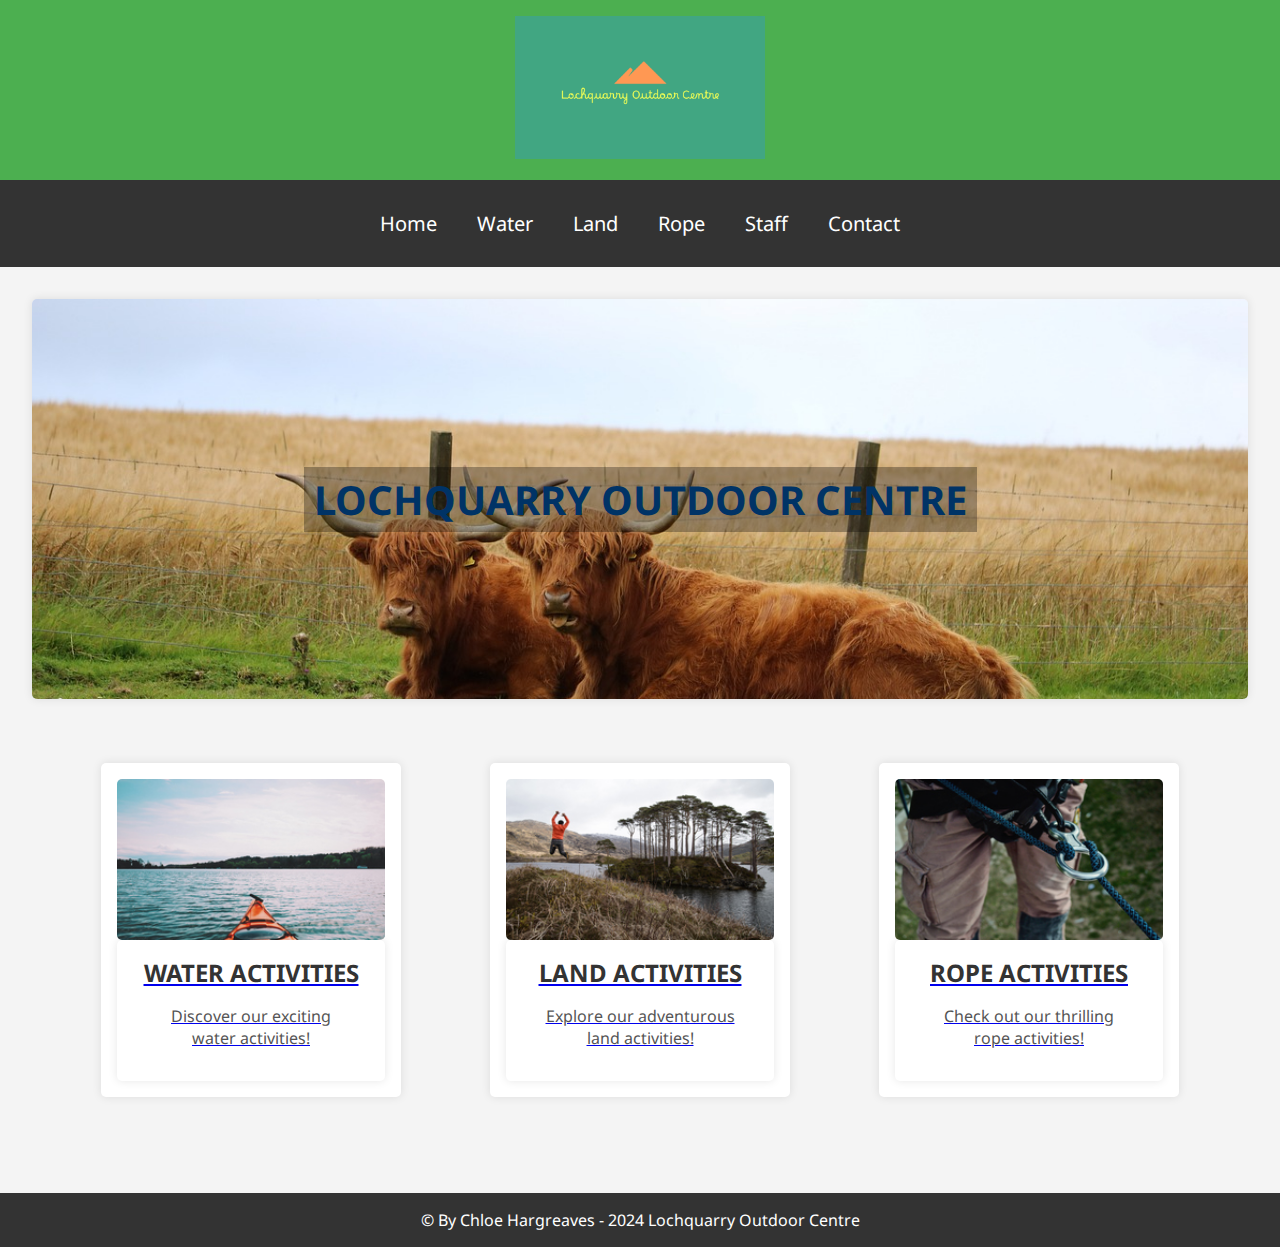
<file: index.html>
<!DOCTYPE html>
<html lang="en">
<head>
    <meta charset="UTF-8">
    <meta name="author" content="Chloe Hargreaves">
    <meta name="description" content="Lochquarry Outdoor Centre">
    <meta name="viewport" content="width=device-width, initial-scale=1.0">
    <title>Lochquarry Outdoor Centre</title>
    <link rel="preconnect" href="https://fonts.googleapis.com">
    <link rel="preconnect" href="https://fonts.gstatic.com" crossorigin>
    <link href="https://fonts.googleapis.com/css2?family=Noto+Sans:ital,wght@0,100..900;1,100..900&display=swap" rel="stylesheet">
    <link rel="stylesheet" href="css/style.css">
    <style>
        body {
            font-family: 'Noto Sans', sans-serif;
            margin: 0;
            padding: 0;
            background-color: #f4f4f4;
        }
        header {
            background-color: #4CAF50;
            color: white;
            padding: 1em 0;
            text-align: center;
        }
        nav {
            display: flex;
            justify-content: center;
            background-color: #333;
        }
        nav ul {
            list-style: none;
            padding: 0;
            margin: 0;
            display: flex;
        }
        nav ul li {
            margin: 0;
        }
        nav ul li a {
            color: white;
            padding: 14px 20px;
            text-decoration: none;
            display: block;
        }
        nav ul li a:hover {
            background-color: #ddd;
            color: black;
        }
        main {
            padding: 2em;
        }
        section {
            margin-bottom: 2em;
        }
        h1, h2 {
            color: #333;
        }
        .hero {
            background: url('images/hero-background.jpg') no-repeat center center/cover;
            color: white;
            text-align: center;
            padding: 4em 1em;
            border-radius: 5px;
            box-shadow: 0 0 10px rgba(0, 0, 0, 0.1);
            margin-bottom: 2em;
        }
        .hero h1 {
            color: #003366; 
            margin: 0;
            font-size: 2.5em;
        }
        .card {
            background-color: white;
            margin: 1em;
            padding: 1em;
            border-radius: 5px;
            box-shadow: 0 0 10px rgba(0, 0, 0, 0.1);
            text-align: center;
            transition: transform 0.3s;
        }
        .card:hover {
            transform: scale(1.05);
        }
        .card img {
            width: 100%;
            height: auto;
            border-radius: 5px;
        }
        .card-content h2 {
            color: #333;
        }
        .card-content p {
            color: #555;
        }
        footer {
            background-color: #333;
            color: white;
            text-align: center;
            padding: 1em 0;
        }
    </style>
</head>
<body>
    <header>
        <img src="images/Logo.jpg" alt="Lochquarry Outdoor Centre">
    </header>
    <nav>
        <ul>
            <li><a href="index.html">Home</a></li>
            <li><a href="water.html">Water</a></li>
            <li><a href="land.html">Land</a></li>
            <li><a href="rope.html">Rope</a></li>
            <li><a href="staff.html">Staff</a></li>
            <li><a href="contact.html">Contact</a></li>
        </ul>
    </nav>
    <main>
        <section class="hero">
            <h1>LOCHQUARRY OUTDOOR CENTRE</h1>
        </section>
        <section class="cards">
            <div class="card">
                <a href="water.html">
                    <div class="card-image">
                        <img src="images/Kayak.jpg" alt="Water Activities">
                    </div>
                    <div class="card-content">
                        <h2>WATER ACTIVITIES</h2>
                        <p>Discover our exciting water activities!</p>
                    </div>
                </a>
            </div>
            <div class="card">
                <a href="land.html">
                    <div class="card-image">
                        <img src="images/Hills.jpg" alt="Land Activities">
                    </div>
                    <div class="card-content">
                        <h2>LAND ACTIVITIES</h2>
                        <p>Explore our adventurous land activities!</p>
                    </div>
                </a>
            </div>
            <div class="card">
                <a href="rope.html">
                    <div class="card-image">
                        <img src="images/Abseiling.jpg" alt="Rope Activities">
                    </div>
                    <div class="card-content">
                        <h2>ROPE ACTIVITIES</h2>
                        <p>Check out our thrilling rope activities!</p>
                    </div>
                </a>
            </div>
        </section>
    </main>
    <footer>
        <p>&copy; By Chloe Hargreaves - 2024 Lochquarry Outdoor Centre</p>
    </footer>
</body>
</html>
</file>
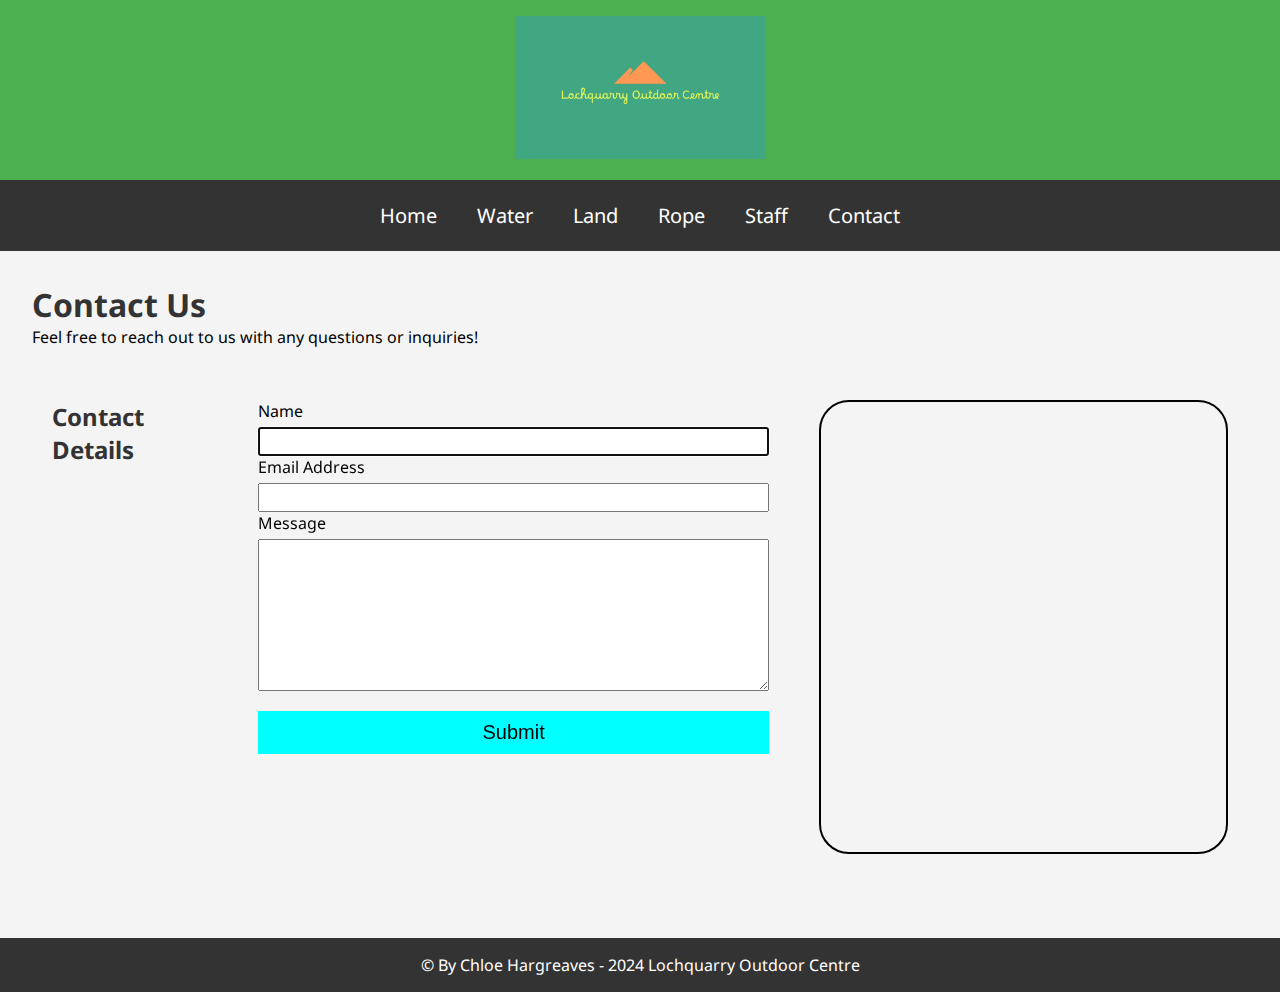
<file: contact.html>
<!DOCTYPE html>
<html lang="en">
<head>
    <meta charset="UTF-8">
    <meta name="author" content="Chloe Hargreaves">
    <meta name="description" content="Lochquarry Outdoor Centre - Contact Us">
    <meta name="viewport" content="width=device-width, initial-scale=1.0">
    <title>Lochquarry Outdoor Centre - Contact Us</title>
    <link rel="preconnect" href="https://fonts.googleapis.com">
    <link rel="preconnect" href="https://fonts.gstatic.com" crossorigin>
    <link href="https://fonts.googleapis.com/css2?family=Noto+Sans:ital,wght@0,100..900;1,100..900&display=swap" rel="stylesheet">
    <link rel="stylesheet" href="css/style.css">
    <style>
        /* CSS styles */
        body {
            font-family: 'Noto Sans', sans-serif;
            margin: 0;
            padding: 0;
            background-color: #f4f4f4;
        }
        header {
            background-color: #4CAF50;
            color: white;
            padding: 1em 0;
            text-align: center;
        }
        nav {
            display: flex;
            justify-content: center;
            background-color: #333;
            padding: 0.5em 0;
        }
        nav ul {
            list-style: none;
            padding: 0;
            margin: 0;
            display: flex;
        }
        nav ul li {
            margin: 0;
        }
        nav ul li a {
            color: white;
            padding: 14px 20px;
            text-decoration: none;
            display: block;
        }
        nav ul li a:hover {
            background-color: #ddd;
            color: black;
        }
    </style>
</head>
<body>
    <header>
        <img src="images/Logo.jpg" alt="Lochquarry Outdoor Centre">
    </header>
    <nav>
        <ul>
            <li><a href="index.html">Home</a></li>
            <li><a href="water.html">Water</a></li>
            <li><a href="land.html">Land</a></li>
            <li><a href="rope.html">Rope</a></li>
            <li><a href="staff.html">Staff</a></li>
            <li><a href="contact.html">Contact</a></li>
        </ul>
    </nav>
    <main>
        <section class="contact-content">
            <h1>Contact Us</h1>
            <p>Feel free to reach out to us with any questions or inquiries!</p>
        </section>
        <section class="contact-details">
            <h2>Contact Details</h2>
            <div class="form">
                <form>
                    <label for="name">Name</label>
                    <input id="name" type="text" autofocus required>
                    <label for="email">Email Address</label>
                    <input id="email" type="email">
                    <label for="message">Message</label>
                    <textarea name="message" id="message" cols="30" rows="10"></textarea>
                    <input type="submit" value="Submit">
                </form>
            </div>
            <div class="map">
                <iframe src="https://www.google.com/maps/embed?pb=!1m14!1m12!1m3!1d17897.890491817714!2d-4.3308309000000005!3d55.89326084999999!2m3!1f0!2f0!3f0!3m2!1i1024!2i768!4f13.1!5e0!3m2!1sen!2suk!4v1716281663937!5m2!1sen!2suk" width="600" height="450" style="border:0;" allowfullscreen="" loading="lazy" referrerpolicy="no-referrer-when-downgrade"></iframe>
            </div>
        </section>
    </main>
    <footer>
        <p>&copy; By Chloe Hargreaves - 2024 Lochquarry Outdoor Centre</p>
    </footer>
</body>
</html>
</file>
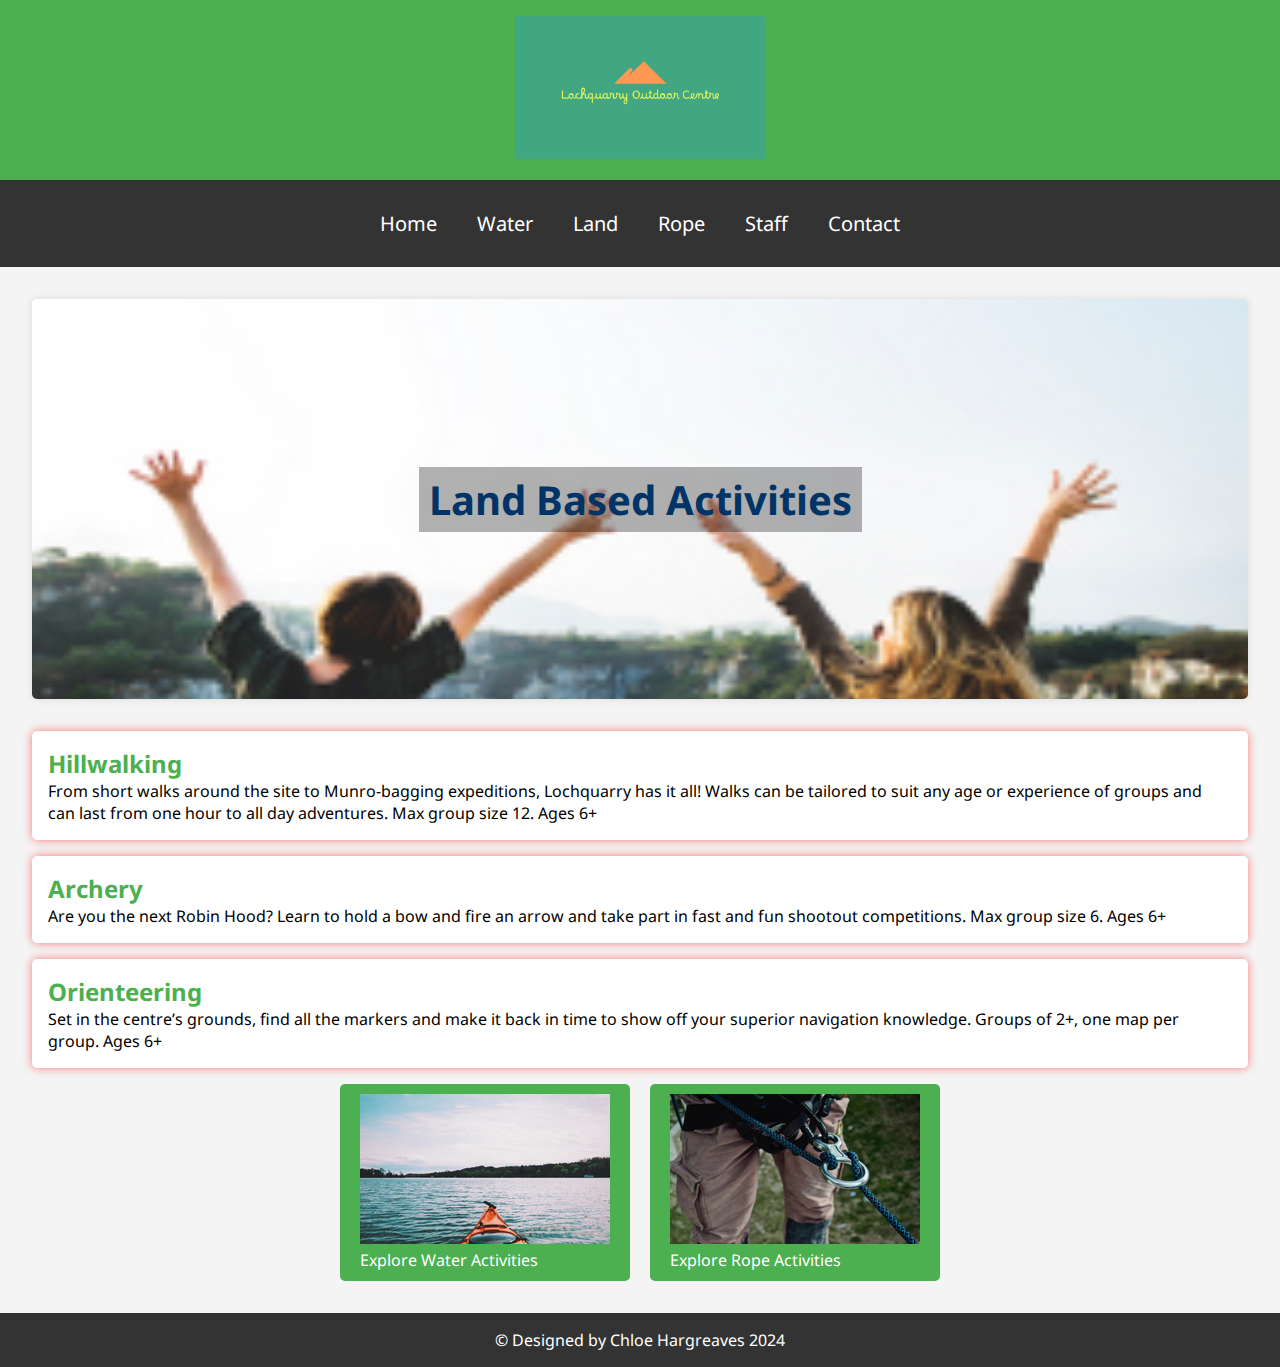
<file: land.html>
<!DOCTYPE html>
<html lang="en">
<head>
    <meta charset="UTF-8">
    <meta name="author" content="Chloe Hargreaves">
    <meta name="description" content="Land Activities - Lochquarry Outdoor Centre">
    <meta name="viewport" content="width=device-width, initial-scale=1.0">
    <title>Land Activities - Lochquarry Outdoor Centre</title>
    <link rel="preconnect" href="https://fonts.googleapis.com">
    <link rel="preconnect" href="https://fonts.gstatic.com" crossorigin>
    <link href="https://fonts.googleapis.com/css2?family=Noto+Sans:ital,wght@0,100..900;1,100..900&display=swap" rel="stylesheet">
    <link rel="stylesheet" href="css/style.css">
    <style>
        body {
            font-family: 'Noto Sans', sans-serif;
            margin: 0;
            padding: 0;
            background-color: #f4f4f4;
        }
        header {
            background-color: #4CAF50;
            color: white;
            padding: 1em 0;
            text-align: center;
        }
        nav {
            display: flex;
            justify-content: center;
            background-color: #333;
        }
        nav ul {
            list-style: none;
            padding: 0;
            margin: 0;
            display: flex;
        }
        nav ul li {
            margin: 0;
        }
        nav ul li a {
            color: white;
            padding: 14px 20px;
            text-decoration: none;
            display: block;
        }
        nav ul li a:hover {
            background-color: #ddd;
            color: black;
        }
        main {
            padding: 2em;
        }
        .hero {
            background: url('images/Group.jpg') no-repeat center center/cover;
            color: white;
            text-align: center;
            padding: 4em 1em;
            border-radius: 5px;
            box-shadow: 0 0 10px rgba(0, 0, 0, 0.1);
            margin-bottom: 2em;
        }
        .hero h1 {
            color: #003366; 
            margin: 0;
            font-size: 2.5em;
        }
        .activity {
            background-color: white;
            margin: 1em 0;
            padding: 1em;
            border-radius: 5px;
            box-shadow: 0 0 10px rgba(255, 0, 0, 0.5); 
        }
        .activity h2 {
            color: #4CAF50; 
        }
        .button-container {
            display: flex;
            justify-content: center;
            margin-top: 1em;
        }
        .default-button {
            background-color: #4CAF50;
            color: white;
            padding: 10px 20px;
            border: none;
            border-radius: 5px;
            text-decoration: none;
            margin: 0 10px;
        }
        .default-button:hover {
            background-color: #45a049;
        }
        footer {
            background-color: #333;
            color: white;
            text-align: center;
            padding: 1em 0;
        }
    </style>
</head>
<body>
    <header>
        <img src="images/Logo.jpg" alt="Lochquarry Outdoor Centre Logo">
    </header>
    <nav>
        <ul>
            <li><a href="index.html">Home</a></li>
            <li><a href="water.html">Water</a></li>
            <li><a href="land.html">Land</a></li>
            <li><a href="rope.html">Rope</a></li>
            <li><a href="staff.html">Staff</a></li>
            <li><a href="contact.html">Contact</a></li>
        </ul>
    </nav>
    <main>
        <section class="hero">
            <h1>Land Based Activities</h1>
        </section>
        <section class="activity">
            <h2>Hillwalking</h2>
            <p>From short walks around the site to Munro-bagging expeditions, Lochquarry has it all! Walks can be tailored to suit any age or experience of groups and can last from one hour to all day adventures. Max group size 12. Ages 6+</p>
        </section>
        <section class="activity">
            <h2>Archery</h2>
            <p>Are you the next Robin Hood? Learn to hold a bow and fire an arrow and take part in fast and fun shootout competitions. Max group size 6. Ages 6+</p>
        </section>
        <section class="activity">
            <h2>Orienteering</h2>
            <p>Set in the centre’s grounds, find all the markers and make it back in time to show off your superior navigation knowledge. Groups of 2+, one map per group. Ages 6+</p>
        </section>
        <div class="button-container">
            <a href="water.html" class="default-button">
                <img src="images/Kayak.jpg" alt="Water Activities" class="button-image">
                <div class="button-text">Explore Water Activities</div>
            </a>
            <a href="rope.html" class="default-button">
                <img src="images/Abseiling.jpg" alt="Rope Activities" class="button-image">
                <div class="button-text">Explore Rope Activities</div>
            </a>
        </div>
    </main>
    <footer>
        <p>&copy; Designed by Chloe Hargreaves 2024</p>
    </footer>
</body>
</html>
</file>
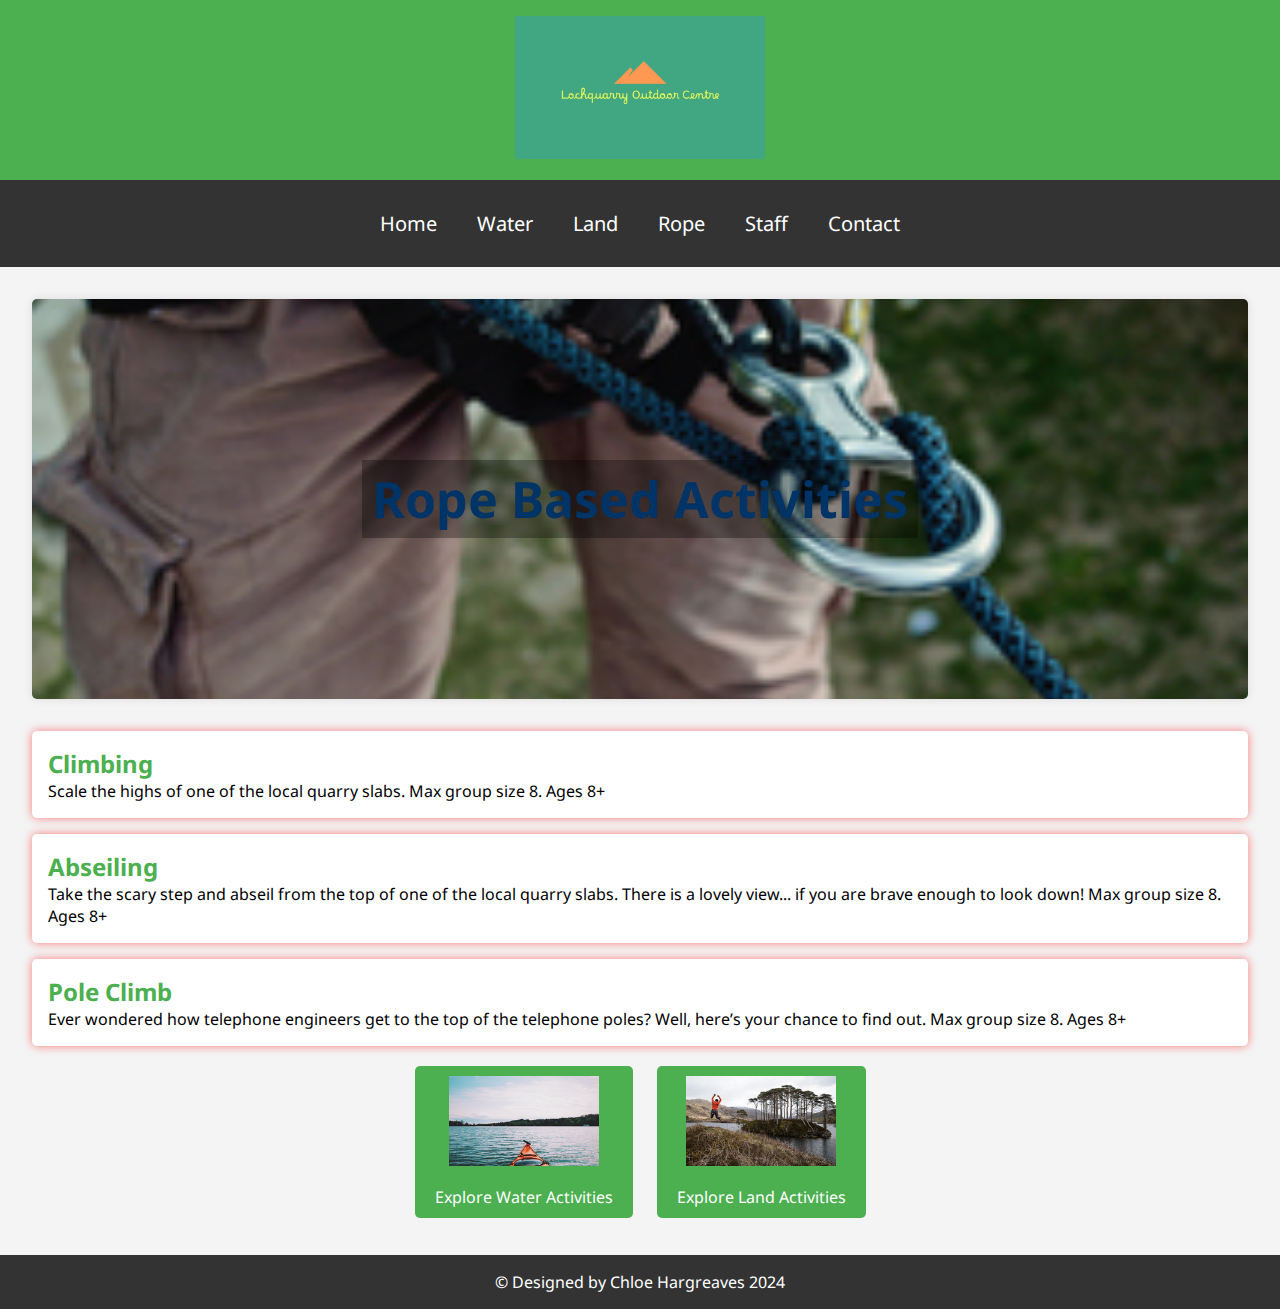
<file: rope.html>
<!DOCTYPE html>
<html lang="en">
<head>
    <meta charset="UTF-8">
    <meta name="author" content="Chloe Hargreaves">
    <meta name="description" content="Land Activities - Lochquarry Outdoor Centre">
    <meta name="viewport" content="width=device-width, initial-scale=1.0">
    <title>Rope Activities - Lochquarry Outdoor Centre</title>
    <link rel="preconnect" href="https://fonts.googleapis.com">
    <link rel="preconnect" href="https://fonts.gstatic.com" crossorigin>
    <link href="https://fonts.googleapis.com/css2?family=Noto+Sans:ital,wght@0,100..900;1,100..900&display=swap" rel="stylesheet">
    <link rel="stylesheet" href="css/style.css">
    <style>
        body {
            font-family: 'Noto Sans', sans-serif;
            margin: 0;
            padding: 0;
            background-color: #f4f4f4;
        }
        header {
            background-color: #4CAF50;
            color: white;
            padding: 1em 0;
            text-align: center;
        }
        nav {
            display: flex;
            justify-content: center;
            background-color: #333;
        }
        nav ul {
            list-style: none;
            padding: 0;
            margin: 0;
            display: flex;
        }
        nav ul li {
            margin: 0;
        }
        nav ul li a {
            color: white;
            padding: 14px 20px;
            text-decoration: none;
            display: block;
        }
        nav ul li a:hover {
            background-color: #ddd;
            color: black;
        }
        main {
            padding: 2em;
        }
        section {
            margin-bottom: 2em;
        }
        h1, h2 {
            color: #003366;
        }
        .hero {
            background: url('images/Abseiling.jpg') no-repeat center center/cover;
            color: white;
            text-align: center;
            padding: 4em 1em;
            border-radius: 5px;
            box-shadow: 0 0 10px rgba(0, 0, 0, 0.1);
            margin-bottom: 2em;
        }
        .activity {
            background-color: white;
            margin: 1em 0;
            padding: 1em;
            border-radius: 5px;
            box-shadow: 0 0 10px rgba(255, 0, 0, 0.5); 
        }
        .activity h2 {
            color: #4CAF50; 
        }
        footer {
            background-color: #333;
            color: white;
            text-align: center;
            padding: 1em 0;
        }
        .default-button {
            background-color: #4CAF50;
            color: white;
            padding: 10px 20px;
            border: none;
            border-radius: 5px;
            cursor: pointer;
            text-decoration: none;
            margin: 0 10px;
            display: inline-block;
            position: relative;
            overflow: hidden;
            transition: transform 0.3s;
        }
        .default-button:hover {
            background-color: #45a049;
        }
        .button-container {
            margin-top: 20px;
            text-align: center;
        }
        .button-image {
            width: 150px; 
            height: auto;
            display: block;
            position: relative;
            margin: auto;
            margin-bottom: 10px;
        }
        .button-text {
            margin-top: 20px;
        }
    </style>
</head>
<body>
    <header>
        <img src="images/Logo.jpg" alt="Lochquarry Outdoor Centre Logo">
    </header>
    <nav>
        <ul>
            <li><a href="index.html">Home</a></li>
            <li><a href="water.html">Water</a></li>
            <li><a href="land.html">Land</a></li>
            <li><a href="rope.html">Rope</a></li>
            <li><a href="staff.html">Staff</a></li>
            <li><a href="contact.html">Contact</a></li>
        </ul>
    </nav>
    <main>
        <section class="hero">
            <h1>Rope Based Activities</h1>
        </section>
        <section class="activity">
            <h2>Climbing</h2>
            <p>Scale the highs of one of the local quarry slabs. Max group size 8. Ages 8+</p>
        </section>
        <section class="activity">
            <h2>Abseiling</h2>
            <p>Take the scary step and abseil from the top of one of the local quarry slabs. There is a lovely view... if you are brave enough to look down! Max group size 8. Ages 8+</p>
        </section>
        <section class="activity">
            <h2>Pole Climb</h2>
            <p>Ever wondered how telephone engineers get to the top of the telephone poles? Well, here’s your chance to find out. Max group size 8. Ages 8+</p>
        </section>
        <div class="button-container">
            <a href="water.html" class="default-button">
                <img src="images/Kayak.jpg" alt="Water Activities" class="button-image">
                <div class="button-text">Explore Water Activities</div>
            </a>
            <a href="land.html" class="default-button">
                <img src="images/Hills.jpg" alt="Land Activities" class="button-image">
                <div class="button-text">Explore Land Activities</div>
            </a>
        </div>
    </main>
    <footer>
        <p>&copy; Designed by Chloe Hargreaves 2024</p>
    </footer>
</body>
</html>
</file>
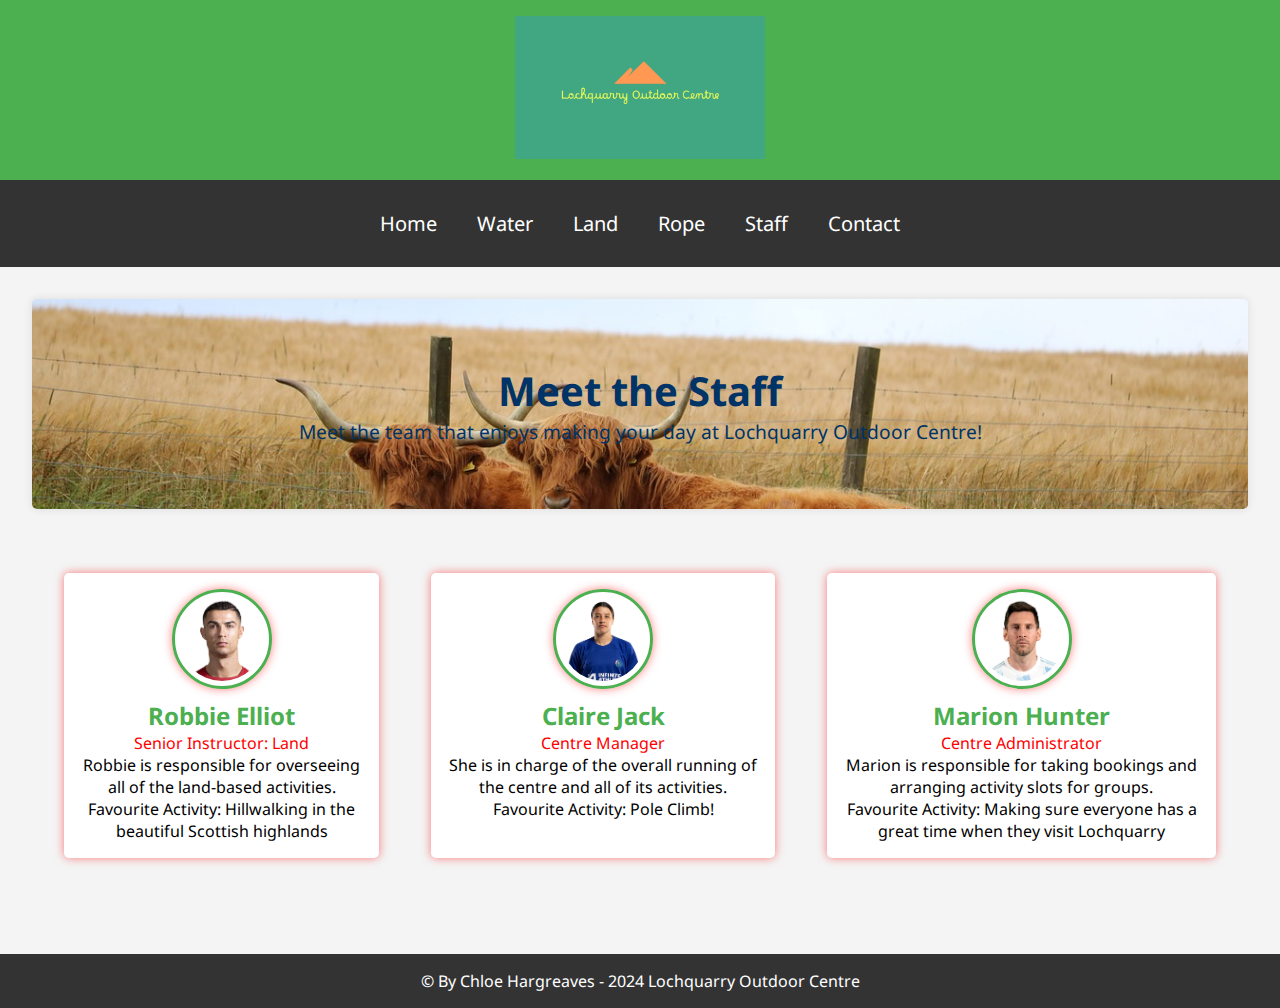
<file: staff.html>
<!DOCTYPE html>
<html lang="en">
<head>
    <meta charset="UTF-8">
    <meta name="author" content="Chloe Hargreaves">
    <meta name="description" content="Lochquarry Outdoor Centre Staff">
    <meta name="viewport" content="width=device-width, initial-scale=1.0">
    <title>Lochquarry Outdoor Centre - Staff</title>
    <link rel="preconnect" href="https://fonts.googleapis.com">
    <link rel="preconnect" href="https://fonts.gstatic.com" crossorigin>
    <link href="https://fonts.googleapis.com/css2?family=Noto+Sans:ital,wght@0,100..900;1,100..900&display=swap" rel="stylesheet">
    <link rel="stylesheet" href="css/style.css">
    <style>
        body {
            font-family: 'Noto Sans', sans-serif;
            margin: 0;
            padding: 0;
            background-color: #f4f4f4;
        }
        header {
            background-color: #4CAF50;
            color: white;
            padding: 1em 0;
            text-align: center;
        }
        nav {
            display: flex;
            justify-content: center;
            background-color: #333;
        }
        nav ul {
            list-style: none;
            padding: 0;
            margin: 0;
            display: flex;
        }
        nav ul li {
            margin: 0;
        }
        nav ul li a {
            color: white;
            padding: 14px 20px;
            text-decoration: none;
            display: block;
        }
        nav ul li a:hover {
            background-color: #ddd;
            color: black;
        }
        main {
            padding: 2em;
        }
        .staff-content {
            background: url('images/hero-background.jpg') no-repeat center center/cover;
            color: white;
            text-align: center;
            padding: 4em 1em;
            border-radius: 5px;
            box-shadow: 0 0 10px rgba(0, 0, 0, 0.1);
            margin-bottom: 2em;
        }
        .staff-content h1 {
            color: #003366; 
            margin: 0;
            font-size: 2.5em;
        }
        .staff-content p {
            color: #003366; 
            margin: 0;
            font-size: 1.2em;
        }
        .staff-card {
            background-color: white;
            margin: 1em;
            padding: 1em;
            border-radius: 5px;
            box-shadow: 0 0 10px rgba(255, 0, 0, 0.5); 
            text-align: center;
            transition: transform 0.3s;
            display: flex;
            flex-direction: column;
            align-items: center;
        }
        .staff-card:hover {
            transform: scale(1.05);
        }
        .staff-card img {
            width: 100px; 
            height: 100px;
            border-radius: 50%;
            border: 3px solid #4CAF50; 
            box-shadow: 0 0 10px rgba(255, 0, 0, 0.5); 
            margin-bottom: 10px;
        }
        .staff-details h2 {
            color: #4CAF50; 
            margin: 0;
        }
        .staff-details p {
            margin: 0;
        }
        .staff-details p span {
            color: red; 
        }
        footer {
            background-color: #333;
            color: white;
            text-align: center;
            padding: 1em 0;
        }
    </style>
</head>
<body>
    <header>
        <img src="images/Logo.jpg" alt="Lochquarry Outdoor Centre">
    </header>
    <nav>
        <ul>
            <li><a href="index.html">Home</a></li>
            <li><a href="water.html">Water</a></li>
            <li><a href="land.html">Land</a></li>
            <li><a href="rope.html">Rope</a></li>
            <li><a href="staff.html">Staff</a></li>
            <li><a href="contact.html">Contact</a></li>
        </ul>
    </nav>
    <main>
        <section class="staff-content">
            <h1>Meet the Staff</h1>
            <p>Meet the team that enjoys making your day at Lochquarry Outdoor Centre!</p>
        </section>
        <section class="cards">
            <div class="staff-card">
                <div class="staff-image">
                    <img src="images/Ronaldo.webp" alt="Robbie Elliot">
                </div>
                <div class="staff-details">
                    <h2>Robbie Elliot</h2>
                    <p><span>Senior Instructor: Land</span></p>
                    <p>Robbie is responsible for overseeing all of the land-based activities.</p>
                    <p>Favourite Activity: Hillwalking in the beautiful Scottish highlands</p>
                </div>
            </div>
            <div class="staff-card">
                <div class="staff-image">
                    <img src="images/Samantha.webp" alt="Claire Jack">
                </div>
                <div class="staff-details">
                    <h2>Claire Jack</h2>
                    <p><span>Centre Manager</span></p>
                    <p>She is in charge of the overall running of the centre and all of its activities.</p>
                    <p>Favourite Activity: Pole Climb!</p>
                </div>
            </div>
            <div class="staff-card">
                <div class="staff-image">
                    <img src="images/Messi.webp" alt="Marion Hunter">
                </div>
                <div class="staff-details">
                    <h2>Marion Hunter</h2>
                    <p><span>Centre Administrator</span></p>
                    <p>Marion is responsible for taking bookings and arranging activity slots for groups.</p>
                    <p>Favourite Activity: Making sure everyone has a great time when they visit Lochquarry</p>
                </div>
            </div>
        </section>
    </main>
    <footer>
        <p>&copy; By Chloe Hargreaves - 2024 Lochquarry Outdoor Centre</p>
    </footer>
</body>
</html>
</file>
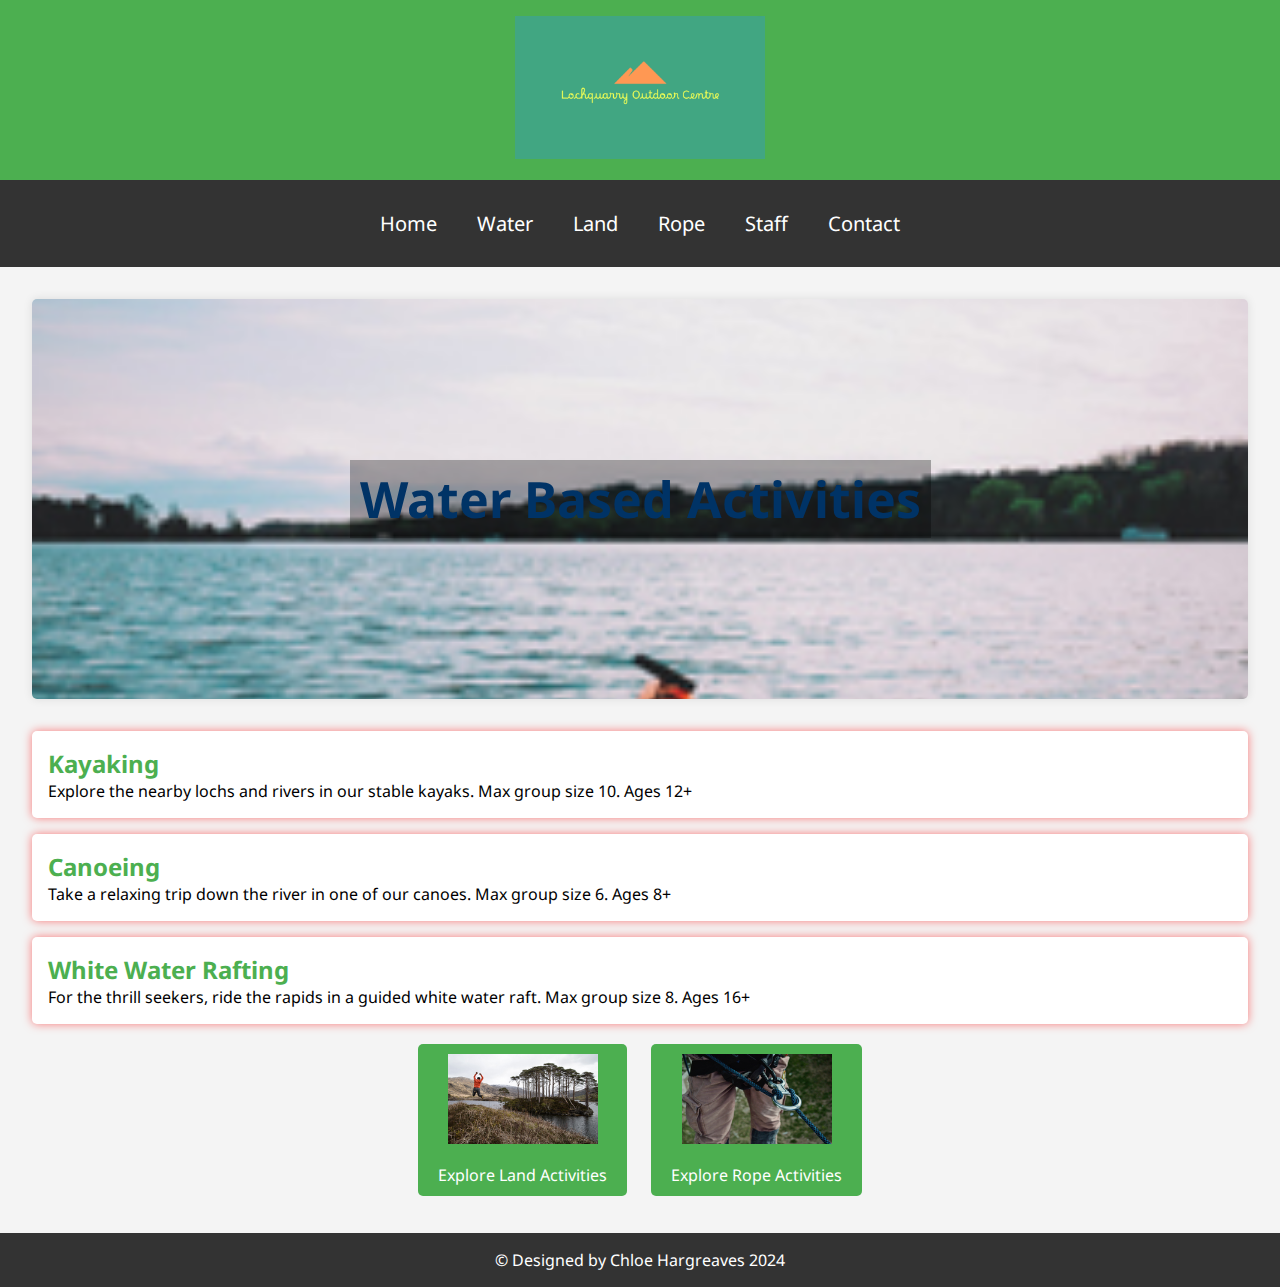
<file: water.html>
<!DOCTYPE html>
<html lang="en">
<head>
    <meta charset="UTF-8">
    <meta name="author" content="Chloe Hargreaves">
    <meta name="description" content="Water Activities - Lochquarry Outdoor Centre">
    <meta name="viewport" content="width=device-width, initial-scale=1.0">
    <title>Water Activities - Lochquarry Outdoor Centre</title>
    <link rel="preconnect" href="https://fonts.googleapis.com">
    <link rel="preconnect" href="https://fonts.gstatic.com" crossorigin>
    <link href="https://fonts.googleapis.com/css2?family=Noto+Sans:ital,wght@0,100..900;1,100..900&display=swap" rel="stylesheet">
    <link rel="stylesheet" href="css/style.css">
    <style>
        body {
            font-family: 'Noto Sans', sans-serif;
            margin: 0;
            padding: 0;
            background-color: #f4f4f4;
        }
        header {
            background-color: #4CAF50;
            color: white;
            padding: 1em 0;
            text-align: center;
        }
        nav {
            display: flex;
            justify-content: center;
            background-color: #333;
        }
        nav ul {
            list-style: none;
            padding: 0;
            margin: 0;
            display: flex;
        }
        nav ul li {
            margin: 0;
        }
        nav ul li a {
            color: white;
            padding: 14px 20px;
            text-decoration: none;
            display: block;
        }
        nav ul li a:hover {
            background-color: #ddd;
            color: black;
        }
        main {
            padding: 2em;
        }
        section {
            margin-bottom: 2em;
        }
        h1, h2 {
            color: #003366;
        }
        .hero {
            background: url('images/Kayak.jpg') no-repeat center center/cover;
            color: white;
            text-align: center;
            padding: 4em 1em;
            border-radius: 5px;
            box-shadow: 0 0 10px rgba(0, 0, 0, 0.1);
            margin-bottom: 2em;
        }
        .activity {
            background-color: white;
            margin: 1em 0;
            padding: 1em;
            border-radius: 5px;
            box-shadow: 0 0 10px rgba(255, 0, 0, 0.5); 
        }
        .activity h2 {
            color: #4CAF50; 
        }
        footer {
            background-color: #333;
            color: white;
            text-align: center;
            padding: 1em 0;
        }
        .default-button {
            background-color: #4CAF50;
            color: white;
            padding: 10px 20px;
            border: none;
            border-radius: 5px;
            cursor: pointer;
            text-decoration: none;
            margin: 0 10px;
            display: inline-block;
            position: relative;
            overflow: hidden;
            transition: transform 0.3s;
        }
        .default-button:hover {
            background-color: #45a049;
        }
        .button-container {
            margin-top: 20px;
            text-align: center;
        }
        .button-image {
            width: 150px; 
            height: auto;
            display: block;
            position: relative;
            margin: auto;
            margin-bottom: 10px;
        }
        .button-text {
            margin-top: 20px;
        }
    </style>
</head>
<body>
    <header>
        <img src="images/Logo.jpg" alt="Lochquarry Outdoor Centre Logo">
    </header>
    <nav>
        <ul>
            <li><a href="index.html">Home</a></li>
            <li><a href="water.html">Water</a></li>
            <li><a href="land.html">Land</a></li>
            <li><a href="rope.html">Rope</a></li>
            <li><a href="staff.html">Staff</a></li>
            <li><a href="contact.html">Contact</a></li>
        </ul>
    </nav>
    <main>
        <section class="hero">
            <h1>Water Based Activities</h1>
        </section>
        <section class="activity">
            <h2>Kayaking</h2>
            <p>Explore the nearby lochs and rivers in our stable kayaks. Max group size 10. Ages 12+</p>
        </section>
        <section class="activity">
            <h2>Canoeing</h2>
            <p>Take a relaxing trip down the river in one of our canoes. Max group size 6. Ages 8+</p>
        </section>
        <section class="activity">
            <h2>White Water Rafting</h2>
            <p>For the thrill seekers, ride the rapids in a guided white water raft. Max group size 8. Ages 16+</p>
        </section>
        <div class="button-container">
            <a href="land.html" class="default-button">
                <img src="images/Hills.jpg" alt="Land Activities" class="button-image">
                <div class="button-text">Explore Land Activities</div>
            </a>
            <a href="rope.html" class="default-button">
                <img src="images/Abseiling.jpg" alt="Rope Activities" class="button-image">
                <div class="button-text">Explore Rope Activities</div>
            </a>
        </div>
    </main>
    <footer>
        <p>&copy; Designed by Chloe Hargreaves 2024</p>
    </footer>
</body>
</html>
</file>
<file: css/style.css>
* {
    margin: 0;
    padding: 0;
    box-sizing: border-box;
}

body {
    font-family: "Noto Sans", sans-serif;
    max-width: 100%;
    background-color: #f4f4f4;
}

header, nav, footer {
    padding: 16px;
}

header img {
    width: 250px;
}

nav {
    background-color: #333;
}

ul {
    list-style: none;
    padding: 0;
    margin: 0;
    display: flex;
    justify-content: space-evenly;
}

nav ul li a {
    text-decoration: none;
    color: white;
    font-size: 20px;
}

nav ul li a:hover {
    border-bottom: 1px solid white;
}

main {
    padding: 2em;
}

section {
    margin-bottom: 2em;
}

h1, h2, h3 {
    color: #333;
}

footer {
    background-color: #333;
    color: white;
    text-align: center;
    padding: 1em 0;
}

.hero, .products-hero, .services-hero {
    display: flex;
    justify-content: center;
    align-items: center;
    background-size: cover;
    background-repeat: no-repeat;
    height: 400px;
    width: 100%;
}

.hero h1, .products-hero h1, .services-hero h1 {
    font-size: 50px;
    color: #003366;
    padding: 5px 10px;
    background-color: rgba(0, 0, 0, 0.3);
}

.cards {
    padding: 16px;
    display: flex;
    justify-content: space-evenly;
    gap: 20px;
}

.card {
    width: 300px;
}

.card-image img {
    width: 100%;
    display: block;
    border-radius: 5px;
}

.card-content {
    text-align: center;
    background-color: #fff;
    padding: 16px;
    border-radius: 5px;
    box-shadow: 0 0 10px rgba(0, 0, 0, 0.1);
}

.card-content p {
    padding: 16px;
}

.review {
    padding: 20px 200px;
}

.review h1 {
    font-size: 30px;
    padding-bottom: 20px;
}

.review > p {
    font-size: 18px;
    padding-bottom: 20px;
}

.review-content {
    position: relative;
    background-color: #f4f4f4;
    padding: 60px 50px;
    font-size: 25px;
    border-radius: 5px;
    box-shadow: 0 0 10px rgba(0, 0, 0, 0.1);
}

.review-content p::before {
    position: absolute;
    content: "\201C";
    top: 10px;
    left: 20px;
    font-size: 40px;
    color: red;
}

.review-content p::after {
    position: absolute;
    content: "\201D";
    font-size: 40px;
    bottom: 10px;
    right: 20px;
    color: red;
}

.product-card {
    display: flex;
    flex-direction: column;
    width: 400px;
    border-radius: 5px;
    box-shadow: 0 0 10px rgba(0, 0, 0, 0.1);
    background-color: #fff;
}

.product-image {
    display: block;
}

.product-image img {
    width: 100%;
    border-radius: 5px 5px 0 0;
}

.product-content {
    padding: 16px;
}

.product-content h2 {
    padding-bottom: 16px;
}

.product-content p {
    text-align: justify;
    padding-bottom: 16px;
}

.default-button {
    padding: 10px 16px;
    background-color: #4CAF50;
    border: none;
    border-radius: 5px;
    cursor: pointer;
    text-decoration: none;
    color: white;
}

.default-button:hover {
    background-color: #45a049;
}

.services-hero {
    background-size: cover;
    background-repeat: no-repeat;
    background-image: url('../images/services-hero.jpg');
}

.staff-image img {
    display: block;
    border: 3px solid black;
    padding: 5px;
    border-radius: 50%;
}

.bk-red {
    box-shadow: 15px 18px 33px 0px rgba(248, 159, 159, 0.5);
}

.bk-blue {
    box-shadow: 15px 18px 33px 0px rgba(159, 198, 248, 0.5);  
}

.bk-green {
    box-shadow: 15px 18px 33px 0px rgba(159, 248, 159, 0.5);
}

.contact {
    padding: 20px 0;
    text-align: center;
}

.contact-details {
    display: flex;
    width: 100%;
    gap: 50px;
    padding: 20px;
}

.map {
    border: 2px solid black;
    border-radius: 30px;
    overflow: hidden;
    width: 40%;
}

iframe {
    width: 100%;
    display: block;
}

.form {
    width: 50%;
}

form {
    display: flex;
    flex-direction: column;
}

label {
    padding-bottom: 5px;
}

input {
    padding: 5px 10px;
}

input[type="submit"] {
    padding: 10px;
    font-size: 20px;
    background-color: aqua;
    border: none;
    margin-top: 20px;
}

input[type="submit"]:hover {
    background-color: rgb(159, 248, 248);    
}
</file>
